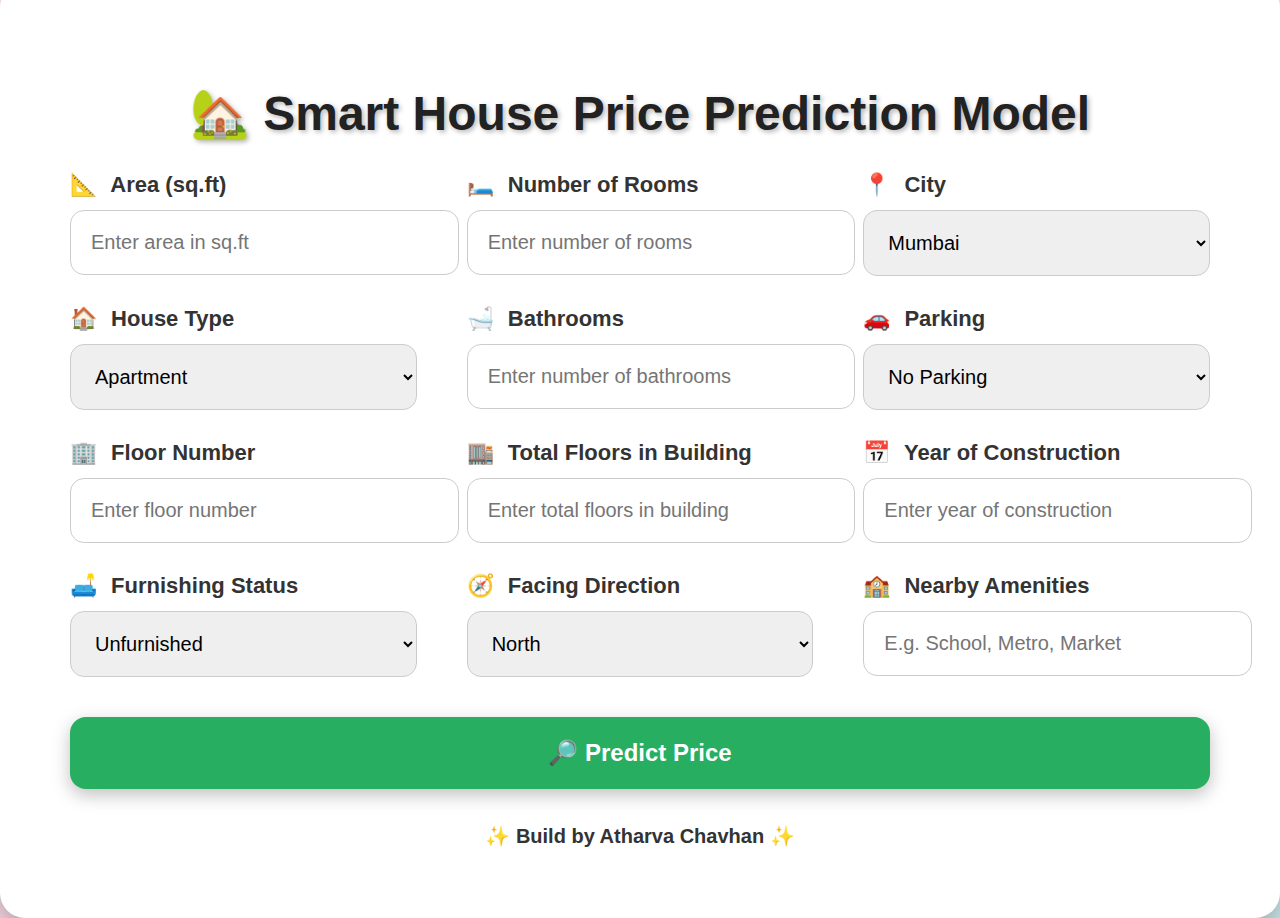
<file: templates/index.html>
<!DOCTYPE html>
<html>
<head>
    <title>Smart House Price Prediction Model</title>
    <style>
        body {
            font-family: 'Segoe UI', Tahoma, Geneva, Verdana, sans-serif;
            background: linear-gradient(135deg, #FFDEE9, #B5FFFC);
            margin: 0;
            padding: 0;
            display: flex;
            justify-content: center;
            align-items: center;
            height: 100vh; /* full screen height */
        }
        h1 {
            font-size: 48px;
            font-weight: bold;
            color: #222;
            text-shadow: 2px 2px 5px rgba(0,0,0,0.3);
            text-align: center;
            margin-bottom: 30px;
        }
        .form-box {
            background: #fff;
            padding: 70px;
            width: 95%;
            max-width: 1500px; /* बड़ा किया */
            border-radius: 25px;
            box-shadow: 0px 12px 35px rgba(0,0,0,0.35);
        }
        .form-grid {
            display: grid;
            grid-template-columns: repeat(auto-fit, minmax(320px, 1fr)); /* input box थोड़ा और बड़ा */
            gap: 30px 50px;
        }
        label {
            font-size: 22px;
            font-weight: bold;
            color: #333;
            display: block;
            margin-bottom: 12px;
        }
        .emoji {
            margin-right: 8px;
        }
        input, select {
            width: 100%;
            padding: 20px;  /* बड़ा किया */
            border-radius: 14px;
            border: 1px solid #ccc;
            font-size: 20px; /* text बड़ा */
        }
        button {
            margin-top: 40px;
            padding: 22px;
            background: #27ae60;
            color: white;
            font-size: 24px;
            font-weight: bold;
            border: none;
            border-radius: 16px;
            cursor: pointer;
            width: 100%;
            box-shadow: 0px 6px 18px rgba(0,0,0,0.25);
        }
        button:hover {
            background: #219150;
        }
        .footer {
            margin-top: 35px;
            font-size: 20px;
            font-weight: bold;
            color: #333;
            text-align: center;
        }
    </style>
</head>
<body>
    <div class="form-box">
        <h1>🏡 Smart House Price Prediction Model</h1>
        <form action="/predict" method="post">
            <div class="form-grid">
                <!-- Old + New Fields (same as before) -->
                <div>
                    <label><span class="emoji">📐</span> Area (sq.ft)</label>
                    <input type="number" name="area" placeholder="Enter area in sq.ft" required>
                </div>

                <div>
                    <label><span class="emoji">🛏️</span> Number of Rooms</label>
                    <input type="number" name="rooms" placeholder="Enter number of rooms" required>
                </div>

                <div>
                    <label><span class="emoji">📍</span> City</label>
                    <select name="city" required>
                        <option value="Mumbai">Mumbai</option>
                        <option value="Delhi">Delhi</option>
                        <option value="Bangalore">Bangalore</option>
                        <option value="Pune">Pune</option>
                        <option value="Hyderabad">Hyderabad</option>
                    </select>
                </div>

                <div>
                    <label><span class="emoji">🏠</span> House Type</label>
                    <select name="house_type" required>
                        <option value="Apartment">Apartment</option>
                        <option value="Villa">Villa</option>
                        <option value="Independent House">Independent House</option>
                    </select>
                </div>

                <div>
                    <label><span class="emoji">🛁</span> Bathrooms</label>
                    <input type="number" name="bathrooms" placeholder="Enter number of bathrooms" required>
                </div>

                <div>
                    <label><span class="emoji">🚗</span> Parking</label>
                    <select name="parking" required>
                        <option value="No Parking">No Parking</option>
                        <option value="1 Parking">1 Parking</option>
                        <option value="2 Parking">2 Parking</option>
                    </select>
                </div>

                <!-- Extra Fields -->
                <div>
                    <label><span class="emoji">🏢</span> Floor Number</label>
                    <input type="number" name="floor_number" placeholder="Enter floor number">
                </div>

                <div>
                    <label><span class="emoji">🏬</span> Total Floors in Building</label>
                    <input type="number" name="total_floors" placeholder="Enter total floors in building">
                </div>

                <div>
                    <label><span class="emoji">📅</span> Year of Construction</label>
                    <input type="number" name="year_built" placeholder="Enter year of construction">
                </div>

                <div>
                    <label><span class="emoji">🛋️</span> Furnishing Status</label>
                    <select name="furnishing">
                        <option value="Unfurnished">Unfurnished</option>
                        <option value="Semi-Furnished">Semi-Furnished</option>
                        <option value="Fully-Furnished">Fully Furnished</option>
                    </select>
                </div>

                <div>
                    <label><span class="emoji">🧭</span> Facing Direction</label>
                    <select name="facing">
                        <option value="North">North</option>
                        <option value="South">South</option>
                        <option value="East">East</option>
                        <option value="West">West</option>
                    </select>
                </div>

                <div>
                    <label><span class="emoji">🏫</span> Nearby Amenities</label>
                    <input type="text" name="amenities" placeholder="E.g. School, Metro, Market">
                </div>
            </div>

            <button type="submit">🔎 Predict Price</button>
        </form>
        <div class="footer">✨ Build by Atharva Chavhan ✨</div>
    </div>
</body>
</html>
</file>
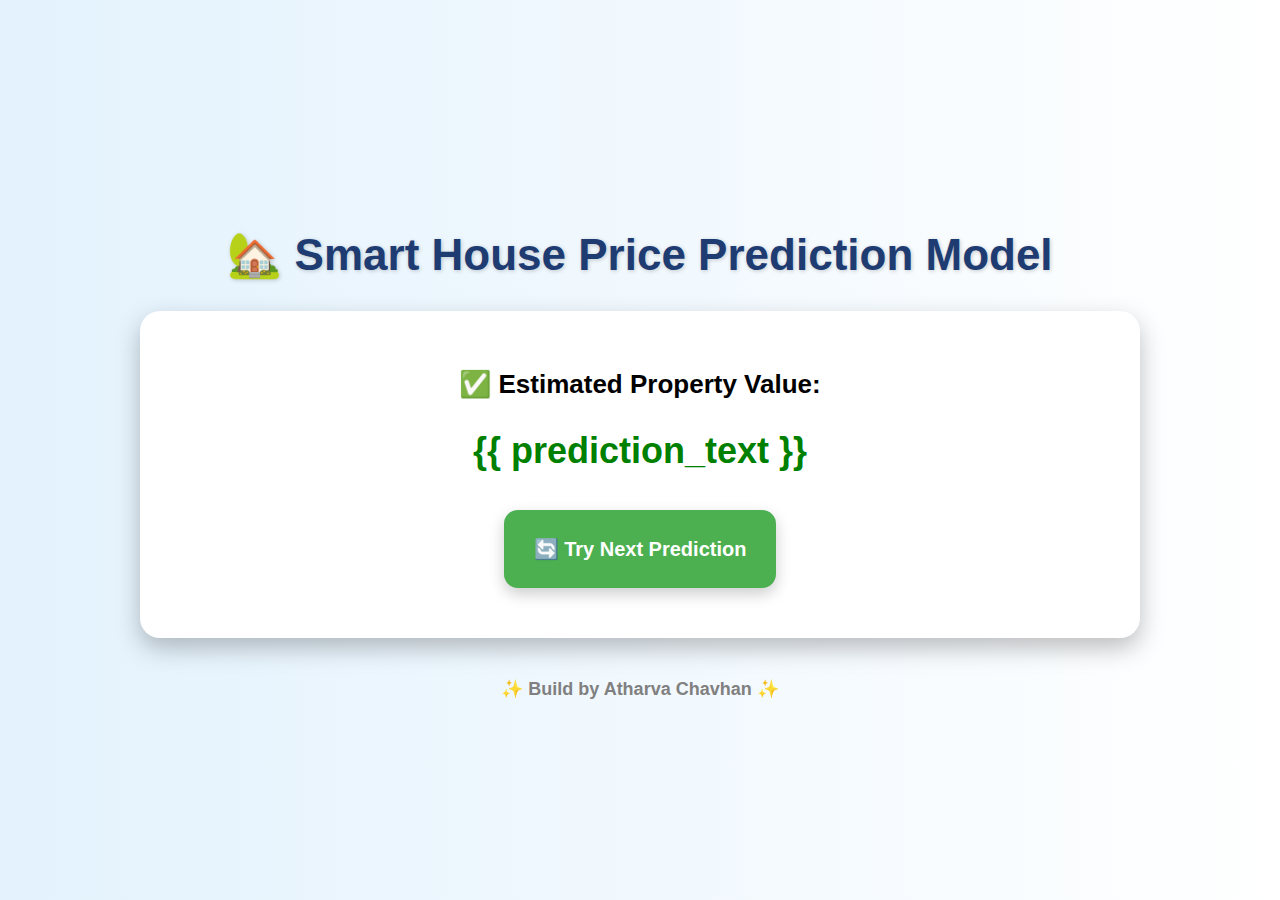
<file: templates/result.html>
<!DOCTYPE html>
<html>
<head>
    <title>Smart House Price Prediction Model - Result</title>
    <style>
        body {
            font-family: 'Segoe UI', Tahoma, Geneva, Verdana, sans-serif;
            text-align: center;
            background: linear-gradient(to right, #e3f2fd, #ffffff);
            margin: 0;
            padding: 0;
            display: flex;
            flex-direction: column;
            align-items: center;
            justify-content: center;
            min-height: 100vh;
        }
        h1 {
            margin-bottom: 30px;
            font-size: 44px;
            color: #1e3c72;
            font-weight: bold;
            text-shadow: 1px 1px 4px rgba(0,0,0,0.2);
        }
        .result-box {
            background: #ffffff;
            padding: 50px;
            width: 80%;
            max-width: 900px;
            border-radius: 20px;
            box-shadow: 0px 10px 25px rgba(0,0,0,0.25);
            font-size: 26px;
            font-weight: bold;
            line-height: 1.8em;
        }
        .price {
            font-size: 36px;
            font-weight: bold;
            color: green;
            margin-top: 20px;
        }
        .btn {
            display: inline-block;
            margin-top: 35px;
            padding: 16px 30px;
            font-size: 20px;
            font-weight: bold;
            background: #4CAF50;
            color: white;
            border: none;
            border-radius: 14px;
            cursor: pointer;
            text-decoration: none;
            box-shadow: 0px 6px 15px rgba(0,0,0,0.2);
        }
        .btn:hover {
            background: #388e3c;
        }
        .footer {
            margin-top: 40px;
            font-size: 18px;
            color: gray;
            font-weight: bold;
        }
    </style>
</head>
<body>
    <h1>🏡 Smart House Price Prediction Model</h1>

    <div class="result-box">
        ✅ Estimated Property Value:  
        <div class="price">{{ prediction_text }}</div>
        <a href="/" class="btn">🔄 Try Next Prediction</a>
    </div>

    <div class="footer">✨ Build by Atharva Chavhan ✨</div>
</body>
</html>
</file>
